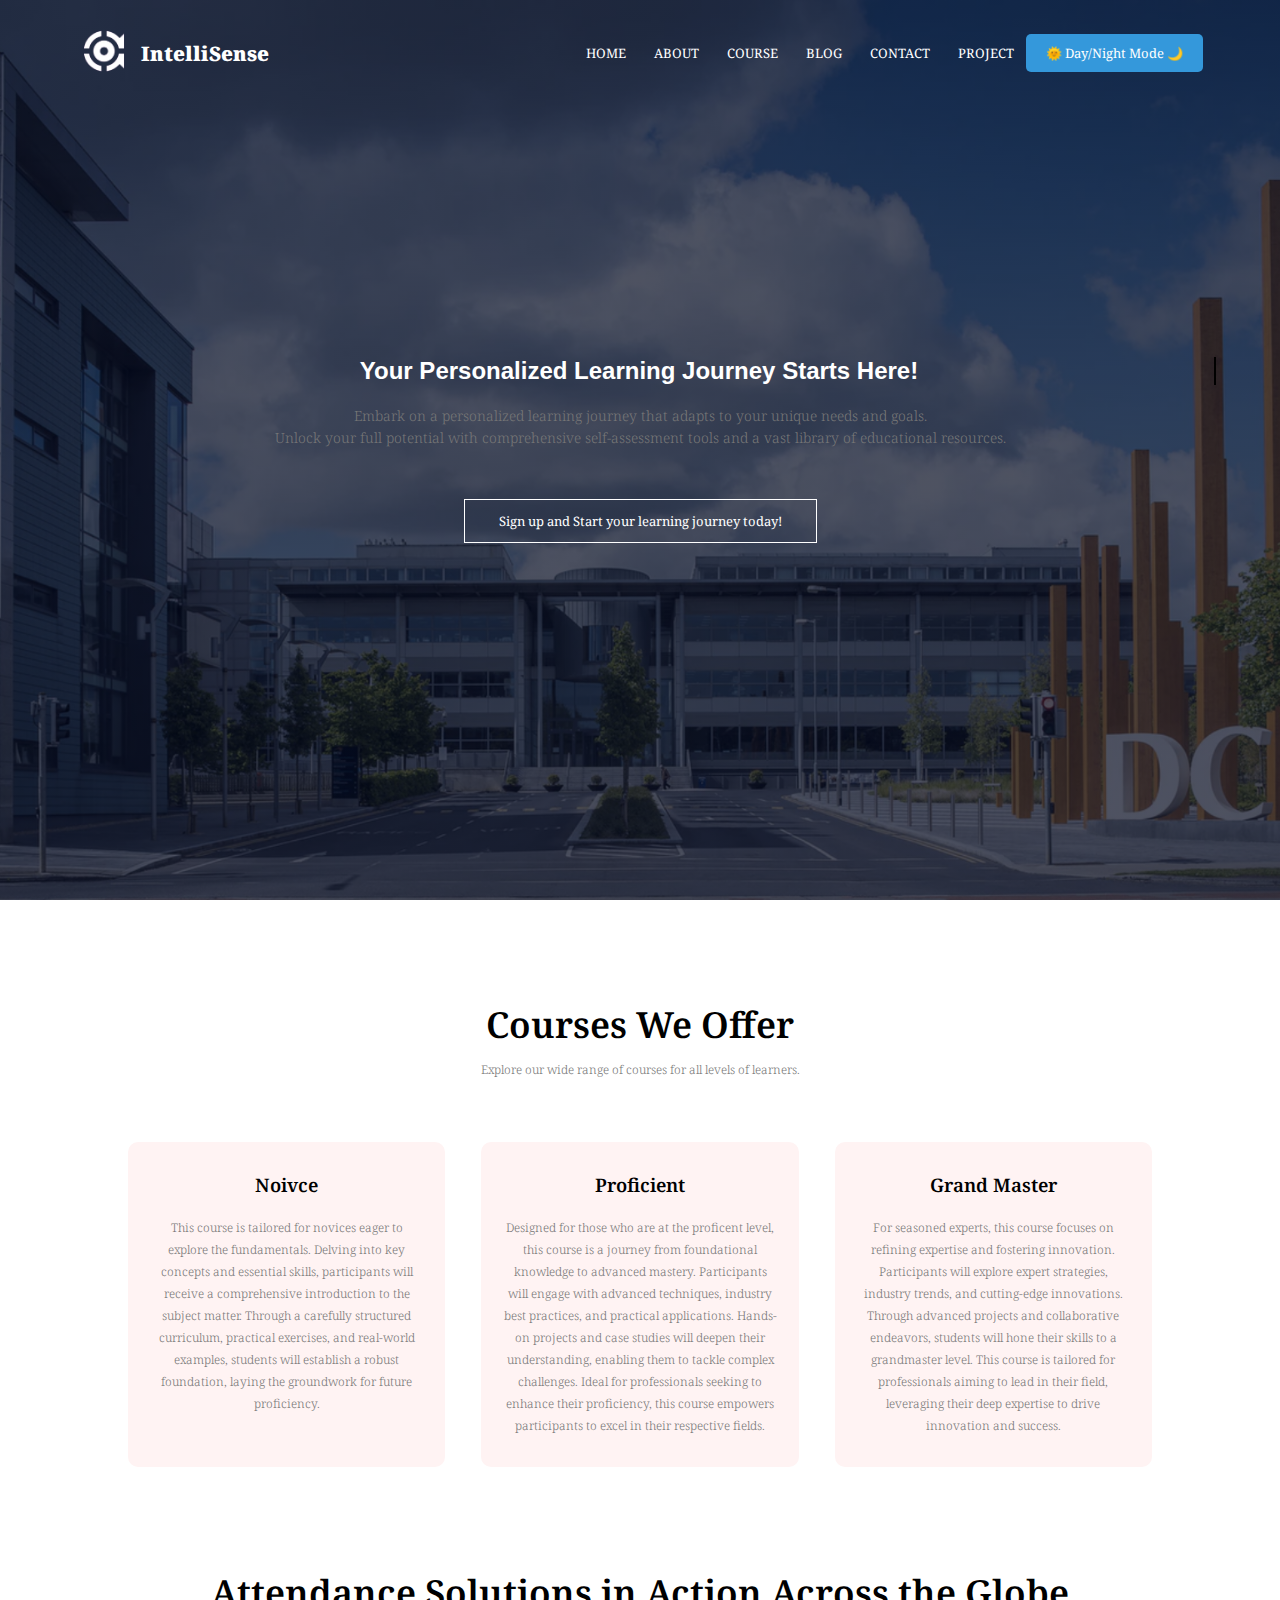
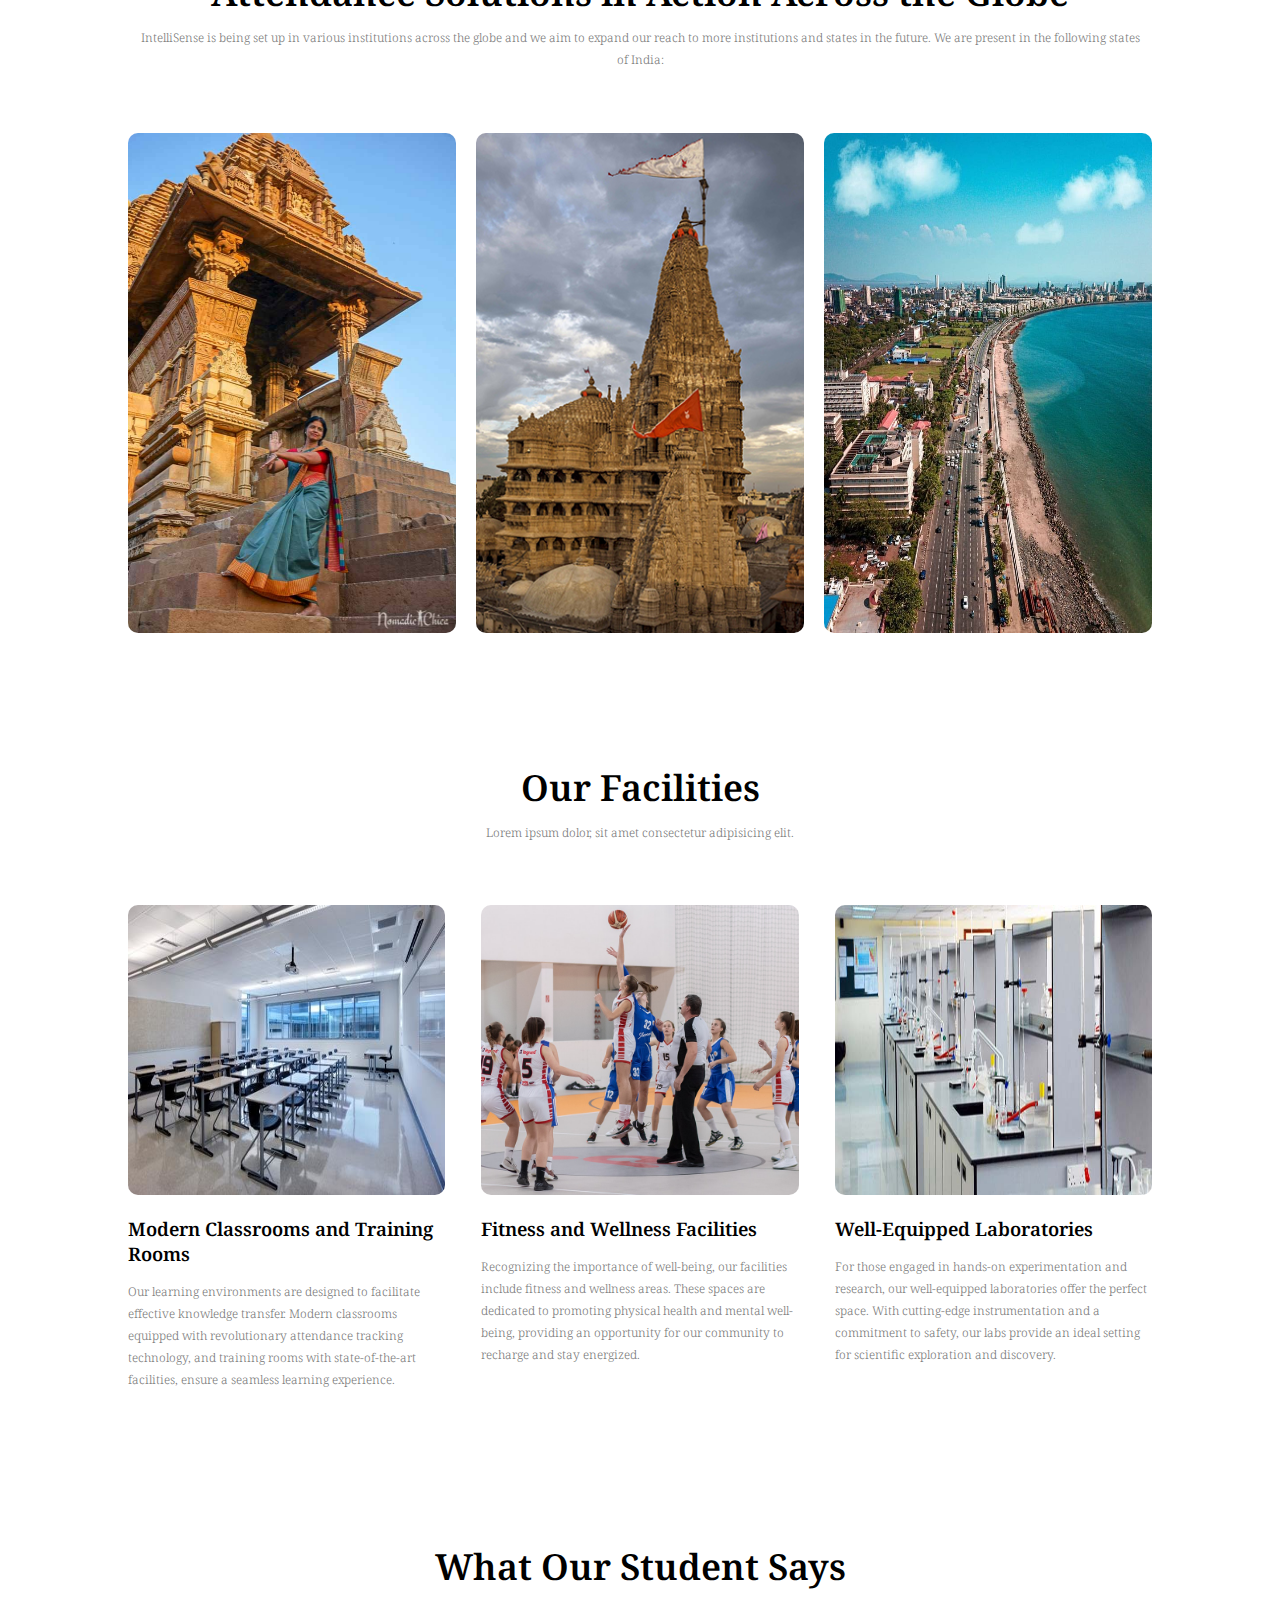
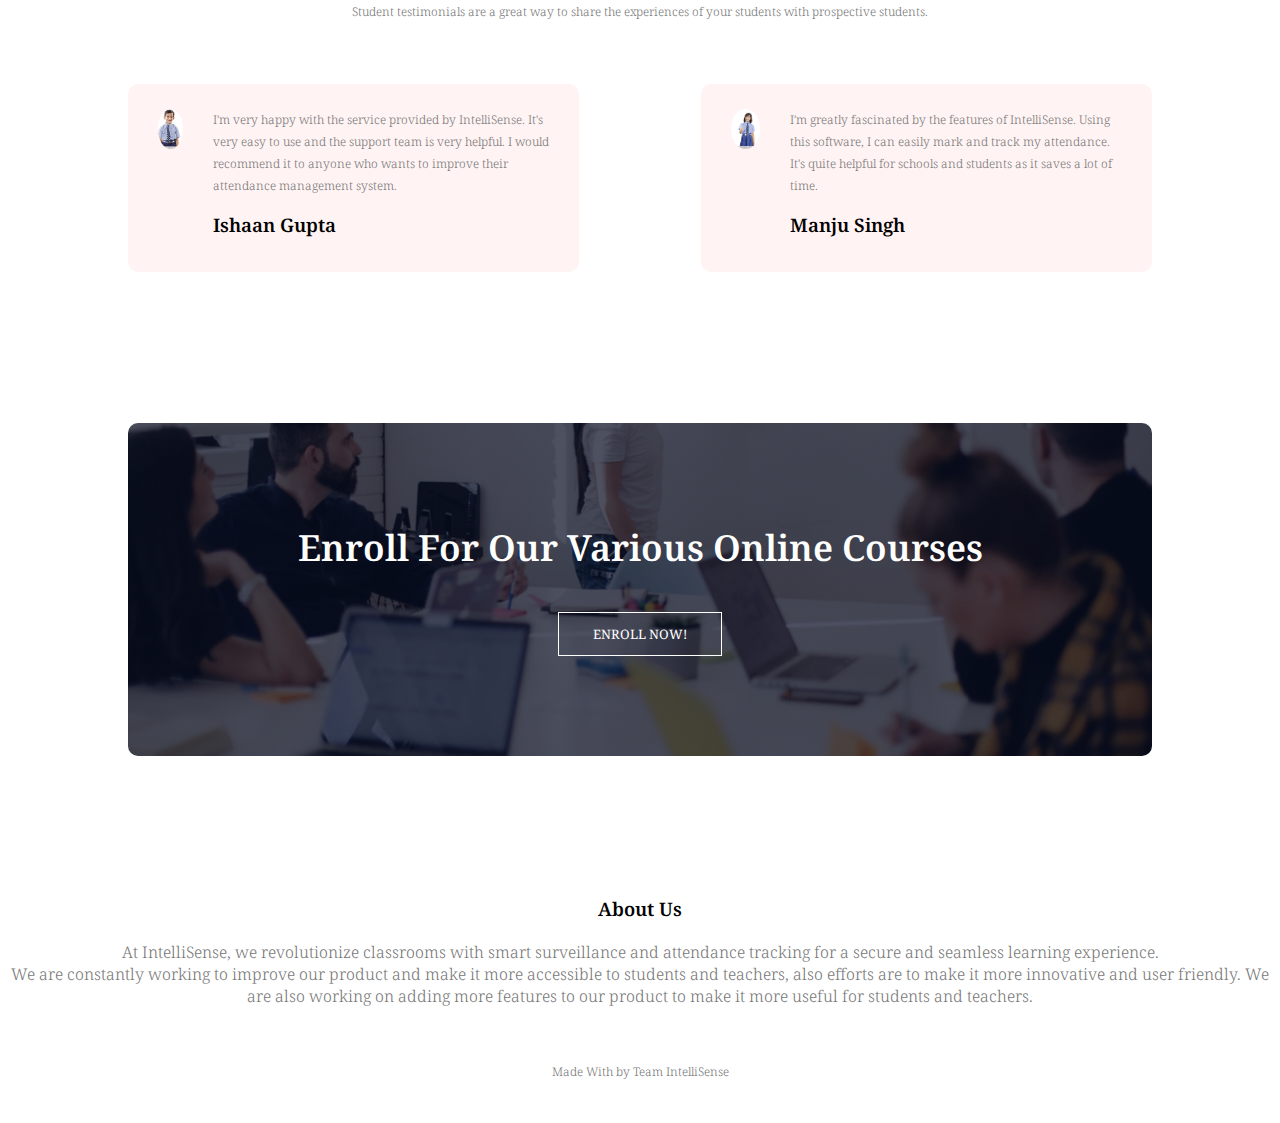
<file: index.html>
<!DOCTYPE html>
<html lang="en">
  <head>
    <meta charset="UTF-8" />
    <meta http-equiv="X-UA-Compatible" content="IE=edge" />
    <meta name="viewport" content="width=device-width, initial-scale=1.0" />
    <link id='favicon' rel="shortcut icon" href="assets/images/logo.png" type="image/x-png">
    <title>IntelliSense |  Smart Classroom Surveillance & Attendance Tracking</title>
    <link rel="stylesheet" href="assets/css/style.css" />
    <link rel="preconnect" href="https://fonts.googleapis.com" />
    <link rel="preconnect" href="https://fonts.gstatic.com" crossorigin />
    <link
      href="https://fonts.googleapis.com/css2?family=Noto+Serif:ital,wght@0,400;0,700;1,400;1,700&display=swap"
      rel="stylesheet"
    />
    <!--Start of Tawk.to Script, access here: https://dashboard.tawk.to/#/dashboard/6558c3e691e5c13bb5b14bd6--> 
    <script type="text/javascript">
      var Tawk_API=Tawk_API||{}, Tawk_LoadStart=new Date();
      (function(){
      var s1=document.createElement("script"),s0=document.getElementsByTagName("script")[0];
      s1.async=true;
      s1.src='https://embed.tawk.to/6558c3e691e5c13bb5b14bd6/1hfhbqfln';
      s1.charset='UTF-8';
      s1.setAttribute('crossorigin','*');
      s0.parentNode.insertBefore(s1,s0);
      })();
  </script>
  <!--End of Tawk.to Script-->
    <link rel="stylesheet" href="https://cdnjs.cloudflare.com/ajax/libs/font-awesome/6.2.1/css/all.min.css" integrity="sha512-MV7K8+y+gLIBoVD59lQIYicR65iaqukzvf/nwasF0nqhPay5w/9lJmVM2hMDcnK1OnMGCdVK+iQrJ7lzPJQd1w==" crossorigin="anonymous" referrerpolicy="no-referrer" />    
    <body>
    <section class="header">
      <nav>
        <a href="index.html"><img src="assets/images/logo.png" alt="IntelliSense logo" class="logo-img"></a>
        <span class="logo-text">IntelliSense</span>
        <div class="nav-links" id="navLinks">
          <i class="fa-solid fa fa-xmark" onclick="hideMenu()"></i>
          <ul>
            <li><a href="./index.html">HOME</a></li>
            <li><a href="./about.html">ABOUT</a></li>
            <li><a href="./course.html">COURSE</a></li>
            <li><a href="./blog.html">BLOG</a></li>
            <li><a href="./contact.html">CONTACT</a></li>
            <li><a href="./project.html">PROJECT</a></li>
          </ul>
        </div>
        <i class="fa-solid fa fa-bars" onclick="showMenu()"></i>
        <button id="theme-toggle" class="toggle-button">🌞 Day/Night Mode 🌙</button>
      </nav>
      <div class="text-box">
        <h2 class="typewriter"> Your Personalized Learning Journey Starts Here!</h2>
        <p class="paragraph-pulse">
          Embark on a personalized learning journey that adapts to your unique needs and goals.
          <br>
          Unlock your full potential with comprehensive self-assessment tools and a vast library of educational resources.
        </p>
        <a href="https://ap6os32b27j.typeform.com/to/y7y50ull" class="hero-btn" target="_blank">Sign up and Start your learning journey today! </a>
        <!---database: https://docs.google.com/spreadsheets/d/17w05TvNB_iga_v9nokaXdwwXerj_u4QDBiBKNa1YsBw/edit?usp=sharing-->
      </div>
    </section>

    <!-- Course -->

    <section class="course">
      <h1>Courses We Offer</h1>
      <p>Explore our wide range of courses for all levels of learners.</p>
      <div class="row">
        <div class="course-col">
          <h3>Noivce</h3>
          <p>This course is tailored for novices eager to explore the fundamentals. Delving into key concepts and essential skills, participants will receive a comprehensive introduction to the subject matter. Through a carefully structured curriculum, practical exercises, and real-world examples, students will establish a robust foundation, laying the groundwork for future proficiency.
          </p>
        </div>
        <div class="course-col">
          <h3>Proficient</h3>
          <p>Designed for those who are at the proficent level, this course is a journey from foundational knowledge to advanced mastery. Participants will engage with advanced techniques, industry best practices, and practical applications. Hands-on projects and case studies will deepen their understanding, enabling them to tackle complex challenges. Ideal for professionals seeking to enhance their proficiency, this course empowers participants to excel in their respective fields.
          </p>
        </div>
        <div class="course-col">
          <h3>Grand Master</h3>
          <p>For seasoned experts, this course focuses on refining expertise and fostering innovation. Participants will explore expert strategies, industry trends, and cutting-edge innovations. Through advanced projects and collaborative endeavors, students will hone their skills to a grandmaster level. This course is tailored for professionals aiming to lead in their field, leveraging their deep expertise to drive innovation and success.
          </p>
        </div>
      </div>
    </section>
<!-- campus -->
    <section class="campus">
      <h1>Attendance Solutions in Action Across the Globe</h1>
      <p> IntelliSense is being set up in various institutions across the globe and we aim to expand our reach to more institutions and states in the future. We are present in the following states of India: </p>
      <div class="row">
        <div class="campus-col">
          <img src="assets/images/madhya_pradesh.jpg" alt="madhya_pradesh" height="500px" width="200px">
          <div class="layer">
            <h3>MADHYA PRADESH</h3>
          </div>
        </div>
        <div class="campus-col">
          <img src="assets/images/gujurat.jpg" alt="gujurat" height="500px" width="200px">
          <div class="layer">
            <h3>GUJURAT</h3>
          </div>
        </div>
        <div class="campus-col">
          <img src="assets/images/Maharashtra.jpg" alt="maharashtra" height="500px" width="200px">
          <div class="layer">
            <h3>MAHARASHTRA</h3>
          </div>
        </div>
      </div>
    </section>
 <!-- Facilities -->

    <section class="facilities">
      <h1>Our Facilities</h1>
      <p>Lorem ipsum dolor, sit amet consectetur adipisicing elit.</p>
      <div class="row">
        <div class="facilities-col">
          <img src="assets/images/classroom.png" alt="" height="290px"/>
          <h3>Modern Classrooms and Training Rooms</h3>
          <p>Our learning environments are designed to facilitate effective knowledge transfer. Modern classrooms equipped with revolutionary attendance tracking technology, and training rooms with state-of-the-art facilities, ensure a seamless learning experience.
          </p>
        </div>
        <div class="facilities-col">
          <img src="assets/images/basketball.png" alt="" height="290px"/>
          <h3>Fitness and Wellness Facilities</h3>
          <p>Recognizing the importance of well-being, our facilities include fitness and wellness areas. These spaces are dedicated to promoting physical health and mental well-being, providing an opportunity for our community to recharge and stay energized.</p>
        </div>
        <div class="facilities-col">
          <img src="assets/images/lab.jpeg" alt="" height="290px"/>
          <h3>Well-Equipped Laboratories</h3>
          <p>For those engaged in hands-on experimentation and research, our well-equipped laboratories offer the perfect space. With cutting-edge instrumentation and a commitment to safety, our labs provide an ideal setting for scientific exploration and discovery.
          </p>
        </div>
      </div>
    </section>

    <!-- testimonials -->

    <section class="testimonials">
      <h1>What Our Student Says</h1>
      <p> Student testimonials are a great way to share the experiences of your students with prospective students. </p>
      <div class="row">
        <div class="testimonial-col">
          <img src="assets/images/student1.jpg" alt="">
          <div>
            <p>I'm very happy with the service provided by IntelliSense. It's very easy to use and the support team is very helpful. I would recommend it to anyone who wants to improve their attendance management system.</p>
          <h3>Ishaan Gupta</h3>
          <i class="fa-solid fa-star"></i>
          <i class="fa-solid fa-star"></i>
          <i class="fa-solid fa-star"></i>
          <i class="fa-solid fa-star"></i>
          </div>
        </div>
        <div class="testimonial-col">
          <img src="assets/images/student2.jpg" alt="">
          <div>
            <p>I'm greatly fascinated by the features of IntelliSense. Using this software, I can easily mark and track my attendance. It's quite helpful for schools and students as it saves a lot of time.</p>
          <h3>Manju Singh</h3>
          <i class="fa-solid fa-star"></i>
          <i class="fa-solid fa-star"></i>
          <i class="fa-solid fa-star"></i>
          <i class="fa-solid fa-star"></i>
          <i class="fa-solid fa-star"></i>
          </div>
        </div>
      </div>
    </section>

    <!----- Call to action ------>

    <section class="cta">
      <h1>Enroll For Our Various Online Courses</h1>
      <a href="course.html" class="hero-btn" target="_blank">ENROLL NOW!</a>
    </section>

    <!--------- footer --------->

    <section class="footer">
      <h3>About Us</h3>
      <p style="text-align: center; font-size: medium;">At IntelliSense, we revolutionize classrooms with smart surveillance and attendance tracking for a secure and seamless learning experience.
        <br>
        We are constantly working to improve our product and make it more accessible to students and teachers, also efforts are to make it more innovative and user friendly. We are also working on adding more features to our product to make it more useful for students and teachers. 
      </p>
      <div class="icons">
        <a href="https://www.facebook.com/people/IntelliSense/61553870459494" target="_blank"><i class="fa-brands fa-facebook"></i></a>
        <a href="https://twitter.com/IntelliSenseCo" target="_blank"><i class="fa-brands fa-twitter"></i></a>
        <a href="https://www.instagram.com/intellisenseco" target="_blank"><i class="fa-brands fa-instagram"></i></a>
        <a href="https://www.youtube.com/@IntelliSenseCo" target="_blank"><i class="fa-brands fa-youtube"></i></a>
        <a href="https://github.com/IntelliSenseCo" target="_blank"><i class="fa-brands fa-github"></i></a>
      </div>
      <p>Made With <i class="fa-solid fa-heart"></i> by Team IntelliSense</p>
    </section>

    <script src="assets/js/script.js"></script>
    <script src="assets/js/navbar.js"></script>
    <script src="assets/js/button.js"></script>
    <script>
      document.addEventListener('contextmenu', event => event.preventDefault());
      document.addEventListener('copy', event => event.preventDefault());
      document.addEventListener('select', event => event.preventDefault());
      document.onkeydown = function(e) {
          if (e.ctrlKey && 
              (e.keyCode === 67 || 
               e.keyCode === 85 || 
              e.keyCode === 117 ||
              e.keyCode === 83 ||
              e.keyCode === 123 || 
              e.keyCode == 86 || 
              e.keyCode == 190 || 
              e.keyCode === 73 )) {
              alert('Apologies for the prevention! Certain keys are off-limits to ensure a better experience.');
             return false;
          } else {
              return true;
          }
      };
    
      document.addEventListener('contextmenu', event => {
          alert('Thanks for visiting! Right-click is disabled to enhance your browsing experience. Use the menu to discover more');
     });
    </script>
  </body>
</html>
</file>
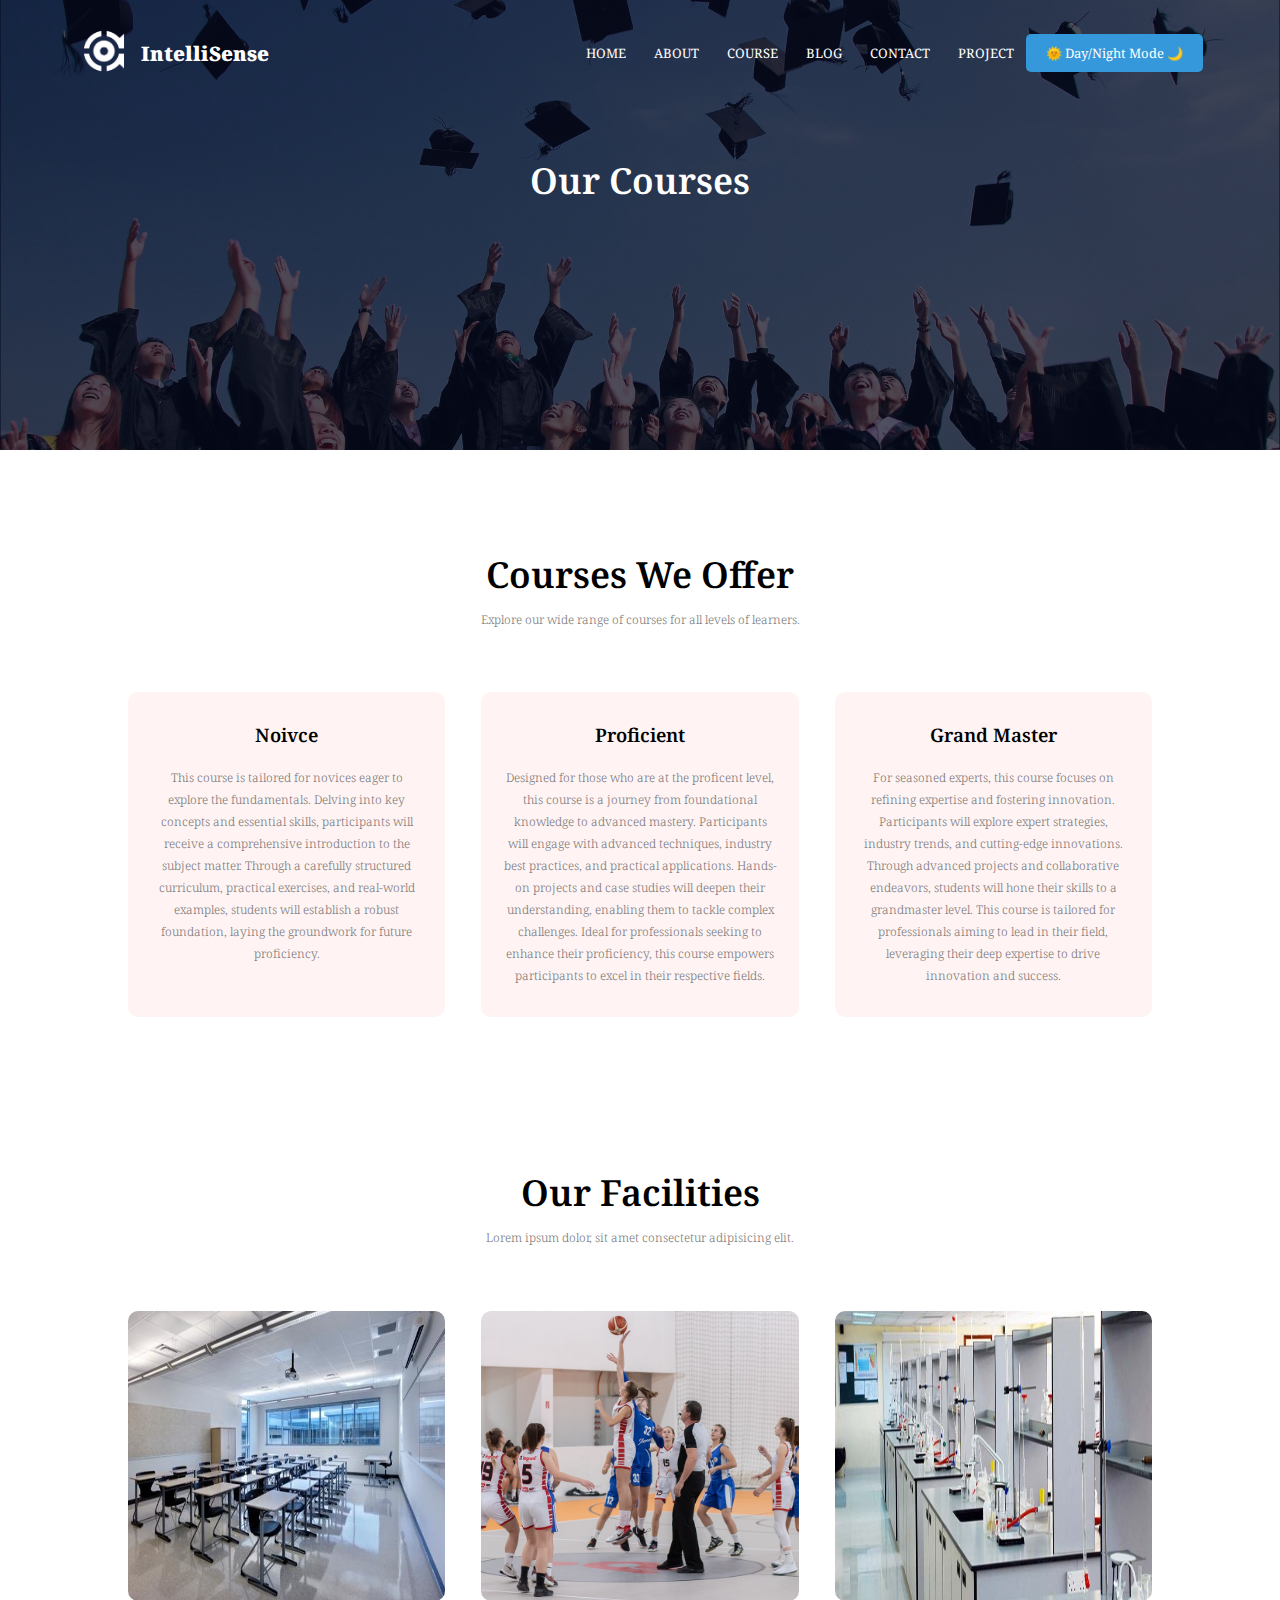
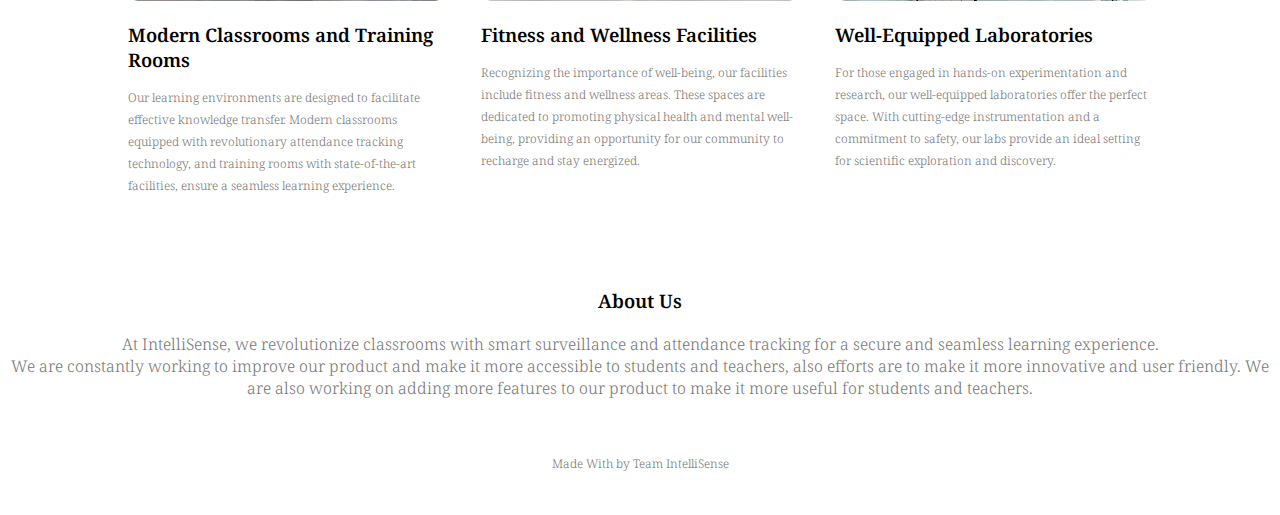
<file: course.html>
<!DOCTYPE html>
<html lang="en">
  <head>
    <meta charset="UTF-8" />
    <meta http-equiv="X-UA-Compatible" content="IE=edge" />
    <meta name="viewport" content="width=device-width, initial-scale=1.0" />
    <title>IntelliSense | Courses</title>
    <link id='favicon' rel="shortcut icon" href="assets/images/logo.png" type="image/x-png">
    <link rel="stylesheet" href="assets/css/style.css" />
    <link rel="preconnect" href="https://fonts.googleapis.com" />
    <link rel="preconnect" href="https://fonts.gstatic.com" crossorigin />
    <link
      href="https://fonts.googleapis.com/css2?family=Noto+Serif:ital,wght@0,400;0,700;1,400;1,700&display=swap"
      rel="stylesheet"
    />
    <link rel="stylesheet" href="https://cdnjs.cloudflare.com/ajax/libs/font-awesome/6.2.1/css/all.min.css" integrity="sha512-MV7K8+y+gLIBoVD59lQIYicR65iaqukzvf/nwasF0nqhPay5w/9lJmVM2hMDcnK1OnMGCdVK+iQrJ7lzPJQd1w==" crossorigin="anonymous" referrerpolicy="no-referrer" />    <body>
    <section class="sub-header">
      <nav>
        <a href="index.html"><img src="assets/images/logo.png" alt="IntelliSense logo" class="logo-img"></a>
        <span class="logo-text">IntelliSense</span>
        <div class="nav-links" id="navLinks">
          <i class="fa-solid fa fa-xmark" onclick="hideMenu()"></i>
          <ul>
            <li><a href="./index.html">HOME</a></li>
            <li><a href="./about.html">ABOUT</a></li>
            <li><a href="./course.html">COURSE</a></li>
            <li><a href="./blog.html">BLOG</a></li>
            <li><a href="./contact.html">CONTACT</a></li>
            <li><a href="./project.html">PROJECT</a></li>

          </ul>
        </div>
        <i class="fa-solid fa fa-bars" onclick="showMenu()"></i>
        <button id="theme-toggle" class="toggle-button">🌞 Day/Night Mode 🌙</button>
      </nav>
      <h1>Our Courses</h1>
    </section>

   <!--course-->

   <section class="course">
    <h1>Courses We Offer</h1>
    <p>Explore our wide range of courses for all levels of learners.</p>
    <div class="row">
      <div class="course-col">
        <h3>Noivce</h3>
        <p>This course is tailored for novices eager to explore the fundamentals. Delving into key concepts and essential skills, participants will receive a comprehensive introduction to the subject matter. Through a carefully structured curriculum, practical exercises, and real-world examples, students will establish a robust foundation, laying the groundwork for future proficiency.
        </p>
      </div>
      <div class="course-col">
        <h3>Proficient</h3>
        <p>Designed for those who are at the proficent level, this course is a journey from foundational knowledge to advanced mastery. Participants will engage with advanced techniques, industry best practices, and practical applications. Hands-on projects and case studies will deepen their understanding, enabling them to tackle complex challenges. Ideal for professionals seeking to enhance their proficiency, this course empowers participants to excel in their respective fields.
        </p>
      </div>
      <div class="course-col">
        <h3>Grand Master</h3>
        <p>For seasoned experts, this course focuses on refining expertise and fostering innovation. Participants will explore expert strategies, industry trends, and cutting-edge innovations. Through advanced projects and collaborative endeavors, students will hone their skills to a grandmaster level. This course is tailored for professionals aiming to lead in their field, leveraging their deep expertise to drive innovation and success.
        </p>
      </div>
    </div>
  </section>

  <!----- facitlities------->

  <section class="facilities">
    <h1>Our Facilities</h1>
    <p>Lorem ipsum dolor, sit amet consectetur adipisicing elit.</p>
    <div class="row">
      <div class="facilities-col">
        <img src="assets/images/classroom.png" alt="" height="290px"/>
        <h3>Modern Classrooms and Training Rooms</h3>
        <p>Our learning environments are designed to facilitate effective knowledge transfer. Modern classrooms equipped with revolutionary attendance tracking technology, and training rooms with state-of-the-art facilities, ensure a seamless learning experience.
        </p>
      </div>
      <div class="facilities-col">
        <img src="assets/images/basketball.png" alt="" height="290px"/>
        <h3>Fitness and Wellness Facilities</h3>
        <p>Recognizing the importance of well-being, our facilities include fitness and wellness areas. These spaces are dedicated to promoting physical health and mental well-being, providing an opportunity for our community to recharge and stay energized.</p>
      </div>
      <div class="facilities-col">
        <img src="assets/images/lab.jpeg" alt="" height="290px"/>
        <h3>Well-Equipped Laboratories</h3>
        <p>For those engaged in hands-on experimentation and research, our well-equipped laboratories offer the perfect space. With cutting-edge instrumentation and a commitment to safety, our labs provide an ideal setting for scientific exploration and discovery.
        </p>
      </div>
    </div>
  </section>

<!--end facilities-->

<section class="footer">
  <h3>About Us</h3>
  <p style="text-align: center; font-size: medium;">At IntelliSense, we revolutionize classrooms with smart surveillance and attendance tracking for a secure and seamless learning experience.
    <br>
    We are constantly working to improve our product and make it more accessible to students and teachers, also efforts are to make it more innovative and user friendly. We are also working on adding more features to our product to make it more useful for students and teachers. 
  </p>
  <div class="icons">
    <a href="https://www.facebook.com/people/IntelliSense/61553870459494" target="_blank"><i class="fa-brands fa-facebook"></i></a>
    <a href="https://twitter.com/IntelliSenseCo" target="_blank"><i class="fa-brands fa-twitter"></i></a>
    <a href="https://www.instagram.com/intellisenseco" target="_blank"><i class="fa-brands fa-instagram"></i></a>
    <a href="https://www.youtube.com/@IntelliSenseCo" target="_blank"><i class="fa-brands fa-youtube"></i></a>
    <a href="https://github.com/IntelliSenseCo" target="_blank"><i class="fa-brands fa-github"></i></a>
  </div>
  <p>Made With <i class="fa-solid fa-heart"></i> by Team IntelliSense</p>
</section>

    <script src="assets/js/navbar.js"></script>
    <script src="assets/js/button.js"></script>
    <script>
      document.addEventListener('contextmenu', event => event.preventDefault());
      document.addEventListener('copy', event => event.preventDefault());
      document.addEventListener('select', event => event.preventDefault());
      document.onkeydown = function(e) {
          if (e.ctrlKey && 
              (e.keyCode === 67 || 
               e.keyCode === 85 || 
              e.keyCode === 117 ||
              e.keyCode === 83 ||
              e.keyCode === 123 || 
              e.keyCode == 86 || 
              e.keyCode == 190 || 
              e.keyCode === 73 )) {
              alert('Apologies for the prevention! Certain keys are off-limits to ensure a better experience.');
             return false;
          } else {
              return true;
          }
      };
    
      document.addEventListener('contextmenu', event => {
          alert('Thanks for visiting! Right-click is disabled to enhance your browsing experience. Use the menu to discover more');
     });
    </script>
  </body>
</html>
</file>
<file: assets/css/style.css>
* {
  font-family: "Noto Serif", serif;
  margin: 0;
  padding: 0;
  box-sizing: border-box;
}
.header {
  min-height: 100vh;
  width: 100%;
  background-image: linear-gradient(rgba(4, 9, 30, 0.7), rgba(4, 9, 30, 0.7)),
    url(../images/banner.png);
  background-position: center;
  background-size: cover;
  position: relative;
}

nav {
  display: flex;
  padding: 2% 6%;
  justify-content: space-between;
  align-items: center;
}
nav img {
  width: 150px;
}
.nav-links {
  flex: 1;
  text-align: right;
}

.nav-links ul li {
  list-style: none;
  display: inline-block;
  padding: 8px 12px;
  position: relative;
}
.nav-links ul li a {
  color: #fff;
  text-decoration: none;
  font-size: 13px;
}
.nav-links ul li::after {
  content: "";
  width: 0%;
  height: 2px;
  background: #f44336;
  display: block;
  margin: auto;
  transition: 0.5s;
}
.nav-links ul li:hover::after {
  width: 100%;
}
.text-box {
  position: absolute;
  top: 50%;
  right: 50%;
  transform: translate(50%, -50%);
  text-align: center;
  color: #fff;
  width: 90%;
}
.text-box h1 {
  font-size: 48px;
}
.text-box p {
  margin: 10px 0 40px;
  font-size: 14px;
}
.hero-btn {
  display: inline-block;
  text-decoration: none;
  color: #fff;
  border: 1px solid #fff;
  padding: 12px 34px;
  font-size: 13px;
  background-color: transparent;
  position: relative;
  cursor: pointer;
}
.hero-btn:hover {
  border: 1px solid #f44336;
  background: #f44336;
  transition: 1s;
  color: #fff;
}

nav .fa {
  display: none;
}
@media (max-width: 700px) {
  .text-box h1 {
    font-size: 20px;
  }
  .nav-links ul li {
    display: block;
  }
  .nav-links {
    position: absolute;
    background: #f44336;
    height: 100vh;
    width: 200px;
    top: -800px;
    right: 0px;
    text-align: left;
    z-index: 2;
    transition: 0.7s;
  }
  nav .fa {
    display: block;
    color: #fff;
    margin: 10px;
    font-size: 22px;
    cursor: pointer;
  }
  .nav-links ul {
    padding: 30px;
  }
}

/* course */

.course {
  width: 80%;
  margin: auto;
  text-align: center;
  padding-top: 100px;
}
h1 {
  font-size: 36px;
  font-weight: 600;
}
p {
  color: #777;
  font-size: 12px;
  font-weight: 300;
  line-height: 22px;
  padding: 10px;
}
.row {
  margin-top: 5%;
  display: flex;
  justify-content: space-between;
}
.course-col {
  flex-basis: 31%;
  background-color: #fff3f3;
  border-radius: 10px;
  margin-bottom: 5%;
  padding: 20px 12px;
  box-sizing: border-box;
  transition: 0.5s;
}
h3 {
  text-align: center;
  font-weight: 600;
  margin: 10px 0;
}
.course-col:hover {
  box-shadow: 0 0 20px 0px rgba(0, 0, 0, 0.2);
}
@media (max-width: 700px) {
  .row {
    flex-direction: column;
  }
}

/* campus */

.campus {
  width: 80%;
  margin: auto;
  text-align: center;
  padding-top: 50px;
}
.campus-col {
  flex-basis: 32%;
  border-radius: 10px;
  margin-bottom: 30px;
  position: relative;
  overflow: hidden;
}
.campus-col img {
  width: 100%;
  display: block;
}
.layer {
  background: transparent;
  height: 100%;
  width: 100%;
  position: absolute;
  top: 0;
  left: 0;
  transition: 0.5s;
}
.layer:hover {
  background: rgba(226, 0, 0, 0.7);
}
.layer h3 {
  width: 100%;
  font-weight: 300;
  color: #fff;
  font-size: 20px;
  bottom: 0;
  left: 50%;
  transform: translateX(-50%);
  position: absolute;
  opacity: 0;
  transition: 0.5s;
}
.layer:hover h3 {
  bottom: 49%;
  opacity: 1;
}
/* facilities */
.facilities {
  width: 80%;
  margin: auto;
  text-align: center;
  padding-top: 100px;
}
.facilities-col {
  flex-basis: 31%;
  border-radius: 10px;
  margin-bottom: 5%;
  text-align: left;
}
.facilities-col img {
  width: 100%;
  border-radius: 10px;
}
.facilities-col p {
  padding: 0;
}
.facilities-col h3 {
  margin-top: 16px;
  margin-bottom: 15px;
  text-align: left;
}

/* tetimonials */

.testimonials {
  width: 80%;
  margin: auto;
  padding-top: 100px;
  text-align: center;
}
.testimonial-col {
  flex-basis: 44%;
  border-radius: 10px;
  margin-bottom: 5%;
  text-align: left;
  background: #fff3f3;
  padding: 25px;
  cursor: pointer;
  display: flex;
}
.testimonial-col img {
  height: 40px;
  margin-left: 5px;
  margin-right: 30px;
  border-radius: 50%;
}
.testimonial-col p {
  padding: 0;
}
.testimonial-col h3 {
  margin-top: 15px;
  text-align: left;
}
.testimonial-col i {
  color: #f44336;
}
@media (max-width: 700px) {
  .testimonial-col img {
    margin-left: 0px;
    margin-right: 15px;
  }
}

/* call to action */

.cta {
  margin: 100px auto;
  width: 80%;
  background-image: linear-gradient(rgba(4, 9, 30, 0.7), rgba(4, 9, 30, 0.7)),
    url(../images/banner2.jpg);
  background-position: center;
  background-size: cover;
  border-radius: 10px;
  text-align: center;
  padding: 100px 0;
}
.cta h1 {
  color: #fff;
  margin-bottom: 40px;
  padding: 0;
}
@media (max-width: 700px) {
  .cta h1 {
    font-size: 20px;
  }
}

/* 
footer */

.footer {
  width: 100%;
  text-align: center;
  padding: 30px 0;
}
.footer h4 {
  margin-bottom: 25px;
  margin-top: 20px;
  font-weight: 800;
}
.icons i {
  color: #f44336;
  margin: 0 13px;
  cursor: pointer;
  padding: 18px 0;
  font-size: 25px;
}
.fa-heart {
  color: #f44336;
}

/* -----ABOUT US START HERE --------*/

.sub-header {
  height: 50vh;
  width: 100%;
  background-image: linear-gradient(rgba(4, 9, 30, 0.7), rgba(4, 9, 30, 0.7)),
    url(../images/background.jpg);
  background-position: center;
  background-size: cover;
  text-align: center;
  color: #fff;
}
.sub-header h1 {
  margin-top: 50px;
}
.about-us img {
  width: 80%;
  margin: auto;
  padding-top: 80px;
  padding-bottom: 50px;
}
.about-col {
  flex-basis: 48%;
  padding: 30px 2px;
}
.about-col img{
  width: 100%;
}
.about-col h1{
  padding-top: 0;
}
.about-col p {
  padding: 15px 0 25px;
}
.red-btn{
  border: 1px solid #f44336;
  background: transparent;
  color: #f44336;
}
.red-btn:hover{
  color: #fff;
}

/* blog content  */

.blog-content{
  width: 80%;
  margin: auto;
  padding: 60px 0;
}
.blog-left{
  flex-basis: 65%;
}
.blog-left img {
  width: 100%;
}
.blog-left h2 {
  color: #222;
  font-weight: 600;
  margin: 30px 0;
}
.blog-left p {
  color: #999;
  padding: 0;
}
.blog-right{
  flex-basis: 32%;
}
.blog-right h3 {
  background: #f44336;
  color: #fff;
  padding: 7px 0;
  font-size: 16px;
  margin-bottom: 20px;
}
.blog-right div {
  display: flex;
  align-items: center;
  justify-content: space-between;
  color: #555;
  padding: 8px;
  box-sizing: border-box;
}
.comment-box{
  border: 1px solid #ccc;
  margin: 50px 0;
  padding: 10px 20px;
}
.comment-box h3{
  text-align: left;
}
.comment-form input, .comment-form textarea{
  width: 100%;
  padding: 10px;
  margin: 15px 0;
  box-sizing: border-box;
  border: none;
  outline: none;
  background: #f0f0f0;
}
.comment-form button {
  margin: 10px 0;
}

@media (max-width:700px){
  .sub-header h1{
    font-size: 20px;
  }
}

/* contact us page */

.location {
  width: 80%;
  margin: auto;
  padding: 80px 0;
}
.location iframe {
  width: 100%;
}
.contact-us{
  width: 80%;
  margin: auto;
}
.contact-col{
  flex-basis: 48%;
  margin-bottom: 30px;
}
.contact-col div {
  display: flex;
  align-items: center;
  margin-bottom: 40px;
}
.contact-col div i {
  font-size: 28px;
  color:#f44336;
  margin: 10px;
  margin-right: 30px;
}
.contact-col div p{
  padding: 0;
}
.contact-col div h5{
  font-size: 20px;
  margin-bottom: 5px;
  color: #555;
  font-weight: 400;
}
.contact-col input, .contact-col textarea{
  width: 100%;
  padding: 15px;
  margin-bottom: 17px;
  outline: none;
  border: 1px solid #ccc;
  box-sizing: border-box;
}

body {
  background-color: #ffffff;
  color: #000000;
}

/* Dark mode styles */
body.dark-mode {
  background-color: #1a1a1a;
  color: #ffffff;
}

/* Default button styles */
.toggle-button {
  padding: 10px 20px;
  background-color: #3498db;
  color: #ffffff;
  border: none;
  border-radius: 5px;
  cursor: pointer;
  font-size: 13px;
  transition: background-color 0.3s ease;
}

/* Dark mode button styles */
.toggle-button.dark-mode {
  background-color: #2c3e50;
}

/* Hover effect */
.toggle-button:hover {
  background-color: #2980b9;
}

/* Hover effect for dark mode */
.toggle-button.dark-mode:hover {
  background-color: #34495e;
}

.logo-img {
  height: 50px;
  width: auto; /* Adjust as needed */
  /* Add any other styling for the logo image */
}

.logo-text {
  font-size: 20px; /* Adjust as needed */
  margin-left: 10px; /* Add spacing between logo and text */
  color: #fff; /* Adjust the color as needed */
  font-weight: 900;
}

html {
  scroll-behavior: smooth;
}

h2 {
  font-weight: 900;
  position: relative;
}

h2:after {
  content: "";
  position: absolute;
  width: 100%;
  height: 2.5px;
  bottom: 0;
  left: 0;
  background-color: #f44336;
  visibility: hidden;
  -webkit-transform: scaleX(0);
  transform: scaleX(0);
  -webkit-transition: all 0.5s ease-in-out 0s;
  transition: all 0.5s ease-in-out 0s;
}

h2:hover:after {
  visibility: visible;
  -webkit-transform: scaleX(1);
  transform: scaleX(1);
}

.nav-links ul li::after {
  content: "";
  width: 0%;
  height: 2px;
  background: #f44336;
  display: block;
  margin: auto;
  transition: 0.5s;
}
.nav-links ul li:hover::after {
  width: 100%;
}
.typewriter {
  font-family: 'Trebuchet MS', 'Lucida Sans Unicode', 'Lucida Grande', 'Lucida Sans', Arial;
  overflow: hidden;
  border-right: 2px solid black;
  white-space: nowrap;
  -webkit-animation: typing 2s steps(30) forwards;
  animation: typing 2s steps(30) forwards;
}

@keyframes typing {
  0% { width: 0%; border-right: 3px solid black; }
  to { width: 100%; border-right: none; }
  
}

.hero-btn {
  transform: scale(1);
  transition: transform 0.2s ease-in-out;;
}

.hero-btn:hover {
  transform: scale(1.1);
  font-weight: bold;
}

.paragraph-pulse {
  animation: fade-in 2s ease-in-out;
}

@keyframes fade-in {
  from {
    opacity: 0;
  }
  to {
    opacity: 1;
  }
}


.container {
  margin: 0 auto;
  width: 500px;
  text-align: center;
}

#video-uploader {
  margin: 10px 0;
  border: 1px solid #ccc;
  padding: 10px;
}

#video-uploader label {
  display: block;
  margin-bottom: 5px;
}

#video-uploader input {
  width: 100%;
  margin-bottom: 10px;
}

#video-uploader #file-info {
  margin-bottom: 10px;
}

#video-uploader #video-desc {
  width: 100%;
  margin-bottom : 10px;
}
</file>
